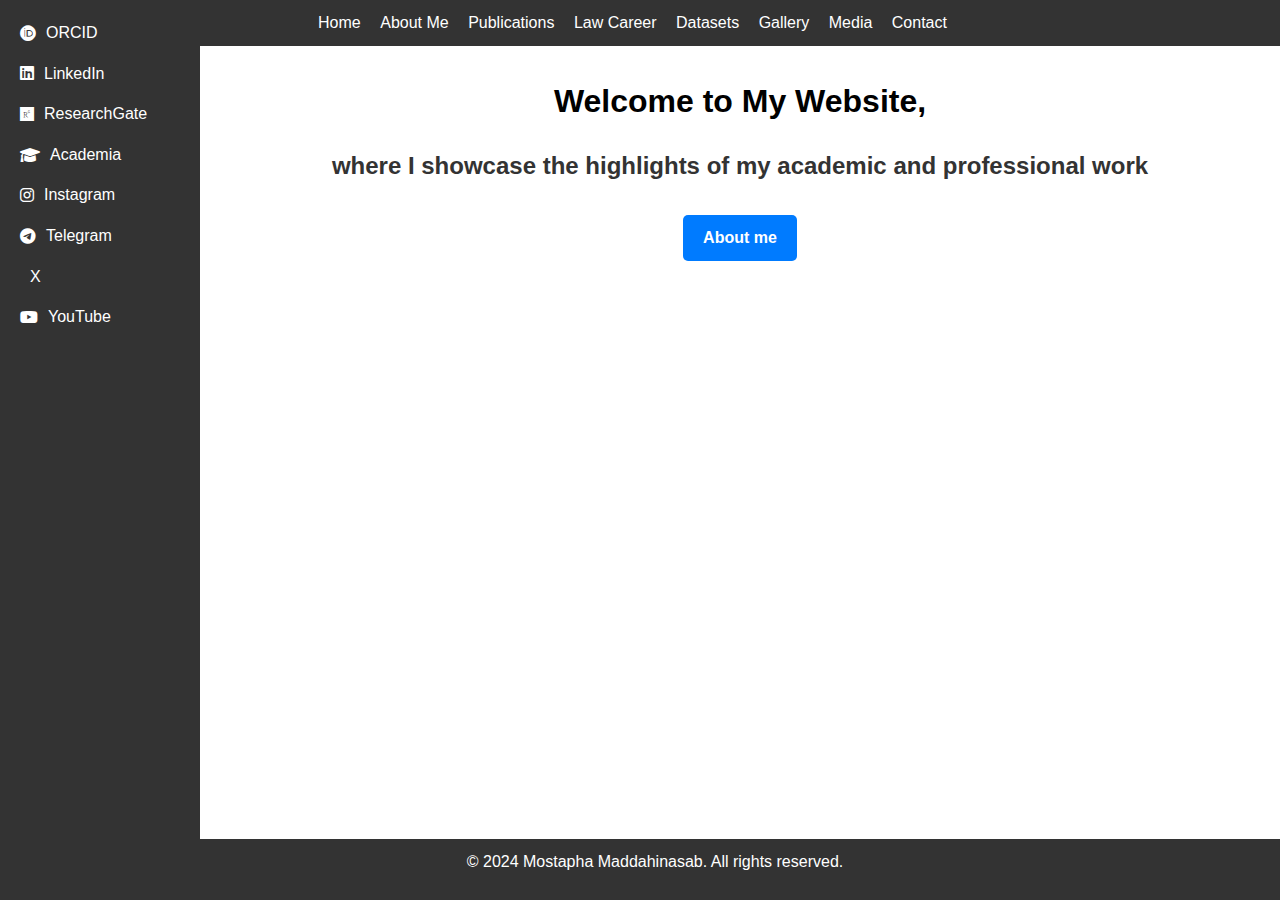
<file: index.html>
<!DOCTYPE html>
<html lang="en">
<head>
    <meta charset="UTF-8">
    <meta name="viewport" content="width=device-width, initial-scale=1.0">
    <title>Homepage - Mostapha Maddahinasab</title>
    <link rel="stylesheet" href="styles.css">
    
    <!-- Favicon link -->
    <link rel="icon" href="assets/images/favicon.ico" type="image/x-icon">

    <meta name="description" content="Explore Mostapha Maddahinasab's website where he shares his academic and legal works on energy law, oil and gas and renewable energy contracts, and other legal analysis.">
    <meta name="robots" content="index, follow">
    <meta name="keywords" content="energy law, oil and gas law, legal consultation, professional, lawyer, renewable energy, legal publications, Mostapha Maddahinasab">
    
    <!-- Open Graph Tags for Social Media Sharing -->
    <meta property="og:title" content="Website - Mostapha Maddahinasab">
    <meta property="og:description" content="Explore Mostapha Maddahinasab's website where he shares his academic and legal works on energy law, oil and gas and renewable energy contracts, and other legal analysis.">
    <meta property="og:image" content="https://maddahinasab.com/assets/images/hero-background.jpg">
    <meta property="og:url" content="https://maddahinasab.com/maddahinasab/index.html">

    <!-- Twitter Card Tags -->
    <meta name="twitter:card" content="summary_large_image">
    <meta name="twitter:title" content="Website - Mostapha Maddahinasab">
    <meta name="twitter:description" content="Explore Mostapha Maddahinasab's website where he shares his academic and legal works on energy law, oil and gas and renewable energy contracts, and other legal analysis.">
    <meta name="twitter:image" content="https://maddahinasab.com/assets/images/hero-background.JPG">

    <!-- Include Font Awesome -->
    <link href="https://cdnjs.cloudflare.com/ajax/libs/font-awesome/6.0.0-beta3/css/all.min.css" rel="stylesheet">
</head>
<body>

    <!-- Header Section -->
    <header>
        <nav>
            <ul>
                <li><a href="index.html">Home</a></li>
                <li><a href="about.html">About Me</a></li>
                <li><a href="publications.html">Publications</a></li>
                <li><a href="law.html">Law Career</a></li>
                <li><a href="datasets.html">Datasets</a></li>
                <li><a href="gallery.html">Gallery</a></li>
                <li><a href="media.html">Media</a></li>
                <li><a href="contact.html">Contact</a></li>
            </ul>
        </nav>
    </header>

    <!-- Mobile Navigation Bar - Only visible on mobile devices -->
    <div class="mobile-nav">
        <a href="https://orcid.org/0000-0002-0598-4980" target="_blank"><i class="fab fa-orcid"></i></a>
        <a href="https://www.linkedin.com/in/mostapha-maddahinasab-28107692/" target="_blank"><i class="fab fa-linkedin"></i></a>
        <a href="https://www.researchgate.net/profile/Mostapha-Maddahinasab" target="_blank"><i class="fab fa-researchgate"></i></a>
        <a href="https://tehran.academia.edu/MostaphaMaddahinasab" target="_blank"><i class="fas fa-graduation-cap"></i></a>
        <a href="https://www.instagram.com/YOUR-INSTAGRAM-USERNAME" target="_blank"><i class="fab fa-instagram"></i></a>
        <a href="https://t.me/YOUR-TELEGRAM-USERNAME" target="_blank"><i class="fab fa-telegram"></i></a>
        <a href="https://www.youtube.com/channel/YOUR-YOUTUBE-CHANNEL-ID" target="_blank"><i class="fab fa-youtube"></i></a>
    </div>

    <!-- Sidebar Section - Only for Homepage on larger screens -->
    <div class="sidebar">
        <ul>
            <li>
                <i class="fab fa-orcid"></i>
                <a href="https://orcid.org/0000-0002-0598-4980" target="_blank" class="sidebar-item">ORCID</a>
            </li>
            <li>
                <i class="fab fa-linkedin"></i>
                <a href="https://www.linkedin.com/in/mostapha-maddahinasab-28107692/" target="_blank" class="sidebar-item">LinkedIn</a>
            </li>
            <li>
                <i class="fab fa-researchgate"></i>
                <a href="https://www.researchgate.net/profile/Mostapha-Maddahinasab" target="_blank" class="sidebar-item">ResearchGate</a>
            </li>
            <li>
                <i class="fas fa-graduation-cap"></i>
                <a href="https://tehran.academia.edu/MostaphaMaddahinasab" target="_blank" class="sidebar-item">Academia</a>
            </li>
            <li>
                <i class="fab fa-instagram"></i>
                <a href="https://www.instagram.com/YOUR-INSTAGRAM-USERNAME" target="_blank" class="sidebar-item">Instagram</a>
            </li>
            <li>
                <i class="fab fa-telegram"></i>
                <a href="https://t.me/YOUR-TELEGRAM-USERNAME" target="_blank" class="sidebar-item">Telegram</a>
            </li>
            <li>
                <i class="fab fa-x-twitter"></i>
                <a href="https://twitter.com/YOUR-TWITTER-USERNAME" target="_blank" class="sidebar-item">X</a>
            </li>
            <li>
                <i class="fab fa-youtube"></i>
                <a href="https://www.youtube.com/channel/YOUR-YOUTUBE-CHANNEL-ID" target="_blank" class="sidebar-item">YouTube</a>
            </li>
        </ul>
    </div>

    <!-- Main Content -->
<main class="page-container homepage">
    <h1>Welcome to My Website,</h1>
    <h2>where I showcase the highlights of my academic and professional work</h2>
    <a href="about.html" class="cta-button">About me</a>
</main>

    <!-- Footer Section -->
    <footer>
        <p>&copy; 2024 Mostapha Maddahinasab. All rights reserved.</p>
    </footer>
</body>
</html>
</file>
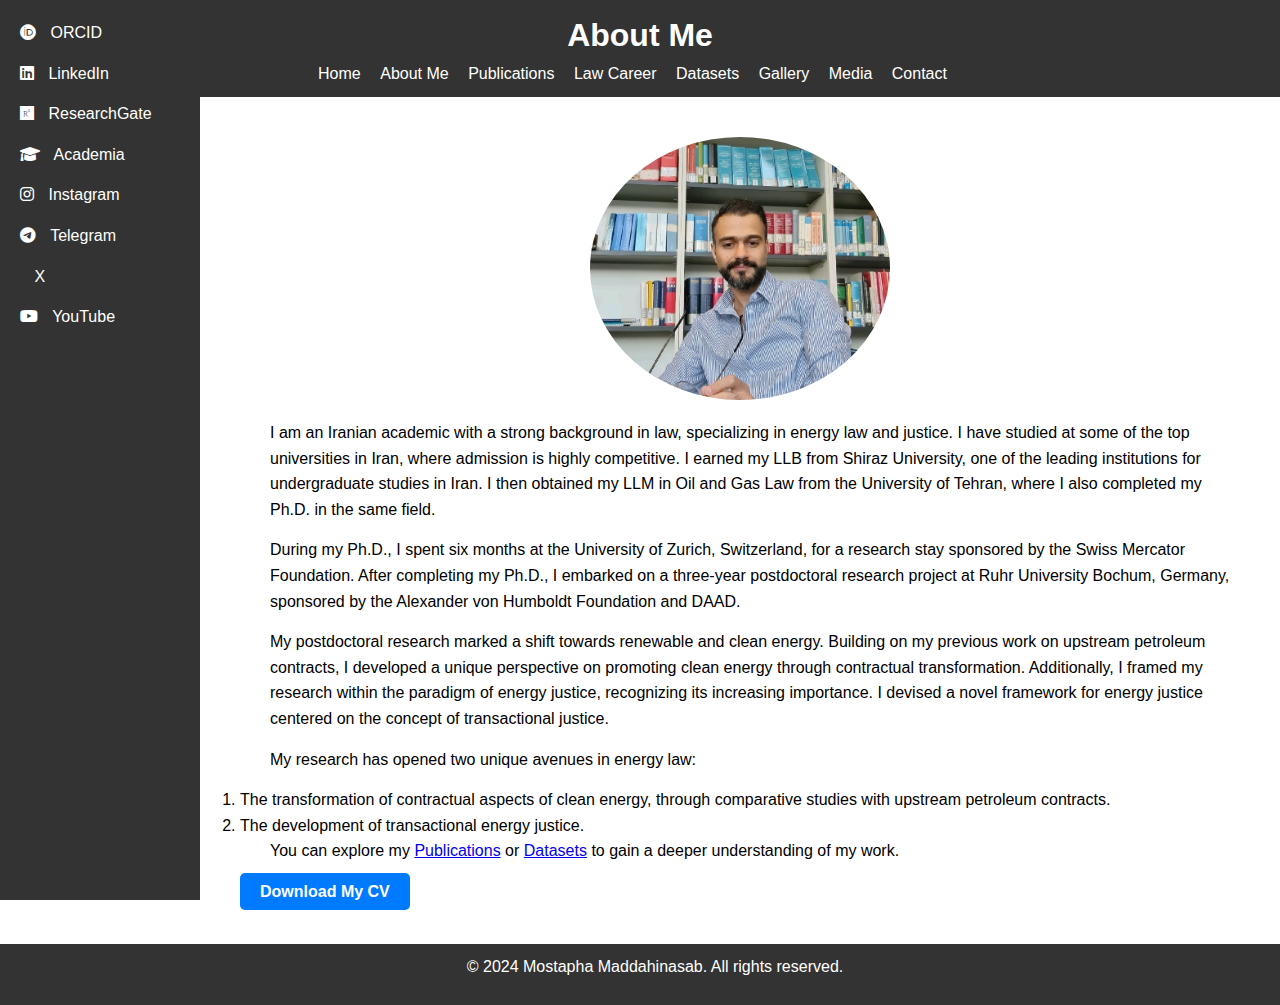
<file: about.html>
<!DOCTYPE html>
<html lang="en">
<head>
    <meta charset="UTF-8">
    <meta name="viewport" content="width=device-width, initial-scale=1.0">
    <title>About - Mostapha Maddahinasab</title>
    <meta name="description" content="About Mostapha Maddahinasab's academic research and exprience in his legal career.">
    <meta name="robots" content="index, follow">
    <meta name="keywords" content="oil and gas law, university of Tehran, Iran, lawyer, energy law, renewable energy, legal publications, Data, Dataset, Legal data, Mostapha Maddahinasab">
    <link rel="canonical" href="https://maddahinasab.com/about.html" />
    <!-- Open Graph Tags for Social Media Sharing -->
    <meta property="og:title" content="About - Mostapha Maddahinasab">
    <meta property="og:description" content="Mostapha Maddahinasab's exprience in his legal career.">
    <meta property="og:image" content="https://maddahinasab.com/assets/images/portrait.jpg">
    <meta property="og:url" content="https://maddahinasab.com/about.html">
    <!-- Twitter Card Tags -->
    <meta name="twitter:card" content="summary_large_image">
    <meta name="twitter:title" content="About - Mostapha Maddahinasab.">
    <meta name="twitter:description" content="Mostapha Maddahinasab's exprience in his legal career.">
    <meta name="twitter:image" content="https://maddahinasab.com/assets/images/portrait.jpg">
    <link rel="stylesheet" href="styles.css">
    <link rel="icon" href="assets/images/favicon.ico" type="image/x-icon">
    <!-- Include Font Awesome for icons -->
    <link href="https://cdnjs.cloudflare.com/ajax/libs/font-awesome/6.0.0-beta3/css/all.min.css" rel="stylesheet">
</head>
<body>
    <!-- Header Section -->
    <header>
    <h1>About Me</h1>
    <nav>
        <ul>
            <li><a href="index.html">Home</a></li>
            <li><a href="about.html">About Me</a></li>
            <li><a href="publications.html">Publications</a></li>
            <li><a href="law.html">Law Career</a></li>
            <li><a href="datasets.html">Datasets</a></li>
            <li><a href="gallery.html">Gallery</a></li>
            <li><a href="media.html">Media</a></li>
            <li><a href="contact.html">Contact</a></li>
        </ul>
    </nav>
</header>

        <!-- Mobile Navigation Bar - Only visible on mobile devices -->
    <div class="mobile-nav">
        <a href="https://orcid.org/0000-0002-0598-4980" target="_blank"><i class="fab fa-orcid"></i></a>
        <a href="https://www.linkedin.com/in/mostapha-maddahinasab-28107692/" target="_blank"><i class="fab fa-linkedin"></i></a>
        <a href="https://www.researchgate.net/profile/Mostapha-Maddahinasab" target="_blank"><i class="fab fa-researchgate"></i></a>
        <a href="https://tehran.academia.edu/MostaphaMaddahinasab" target="_blank"><i class="fas fa-graduation-cap"></i></a>
        <a href="https://www.instagram.com/YOUR-INSTAGRAM-USERNAME" target="_blank"><i class="fab fa-instagram"></i></a>
        <a href="https://t.me/YOUR-TELEGRAM-USERNAME" target="_blank"><i class="fab fa-telegram"></i></a>
        <a href="https://www.youtube.com/channel/YOUR-YOUTUBE-CHANNEL-ID" target="_blank"><i class="fab fa-youtube"></i></a>
    </div>
    <!-- Sidebar Section -->
<div class="sidebar">
    <ul>
        <li><a href="https://orcid.org/0000-0002-0598-4980" target="_blank"><i class="fab fa-orcid"></i> ORCID</a></li>
        <li><a href="https://www.linkedin.com/in/mostapha-maddahinasab-28107692/" target="_blank"><i class="fab fa-linkedin"></i> LinkedIn</a></li>
        <li><a href="https://www.researchgate.net/profile/Mostapha-Maddahinasab" target="_blank"><i class="fab fa-researchgate"></i> ResearchGate</a></li>
        <li><a href="https://tehran.academia.edu/MostaphaMaddahinasab" target="_blank"><i class="fas fa-graduation-cap"></i> Academia</a></li>
        <li><a href="https://www.instagram.com/YOUR-INSTAGRAM-USERNAME" target="_blank"><i class="fab fa-instagram"></i> Instagram</a></li>
        <li><a href="https://t.me/YOUR-TELEGRAM-USERNAME" target="_blank"><i class="fab fa-telegram"></i> Telegram</a></li>
        <li><a href="https://twitter.com/YOUR-TWITTER-USERNAME" target="_blank"><i class="fab fa-x-twitter"></i> X</a></li>
        <li><a href="https://www.youtube.com/channel/YOUR-YOUTUBE-CHANNEL-ID" target="_blank"><i class="fab fa-youtube"></i> YouTube</a></li>
    </ul>
</div>


    <!-- Main Content -->
    <div class="main-content about-page">
        <div class="about-content">
            <!-- Portrait Image -->
            <img src="assets/images/portrait.jpg" alt="Portrait of [Your Name]" class="portrait">

            <!-- About Me Text -->
            <p>I am an Iranian academic with a strong background in law, specializing in energy law and justice. I have studied at some of the top universities in Iran, where admission is highly competitive. I earned my LLB from Shiraz University, one of the leading institutions for undergraduate studies in Iran. I then obtained my LLM in Oil and Gas Law from the University of Tehran, where I also completed my Ph.D. in the same field.</p>

            <p>During my Ph.D., I spent six months at the University of Zurich, Switzerland, for a research stay sponsored by the Swiss Mercator Foundation. After completing my Ph.D., I embarked on a three-year postdoctoral research project at Ruhr University Bochum, Germany, sponsored by the Alexander von Humboldt Foundation and DAAD.</p>

            <p>My postdoctoral research marked a shift towards renewable and clean energy. Building on my previous work on upstream petroleum contracts, I developed a unique perspective on promoting clean energy through contractual transformation. Additionally, I framed my research within the paradigm of energy justice, recognizing its increasing importance. I devised a novel framework for energy justice centered on the concept of transactional justice.</p>

            <p>My research has opened two unique avenues in energy law:</p>
            <ol>
                <li>The transformation of contractual aspects of clean energy, through comparative studies with upstream petroleum contracts.</li>
                <li>The development of transactional energy justice.</li>
            </ol>

            <p>You can explore my <a href="publications.html">Publications</a> or <a href="datasets.html">Datasets</a> to gain a deeper understanding of my work.</p>
            
            <!-- Call to Action Button for CV -->
            <a href="assets/docs/your-cv.pdf" class="cta-button" target="_blank">Download My CV</a>
        </div>
    </div>

    <!-- Footer Section -->
    <footer>
        <p>&copy; 2024 Mostapha Maddahinasab. All rights reserved.</p>
    </footer>
</body>
</html>
</file>
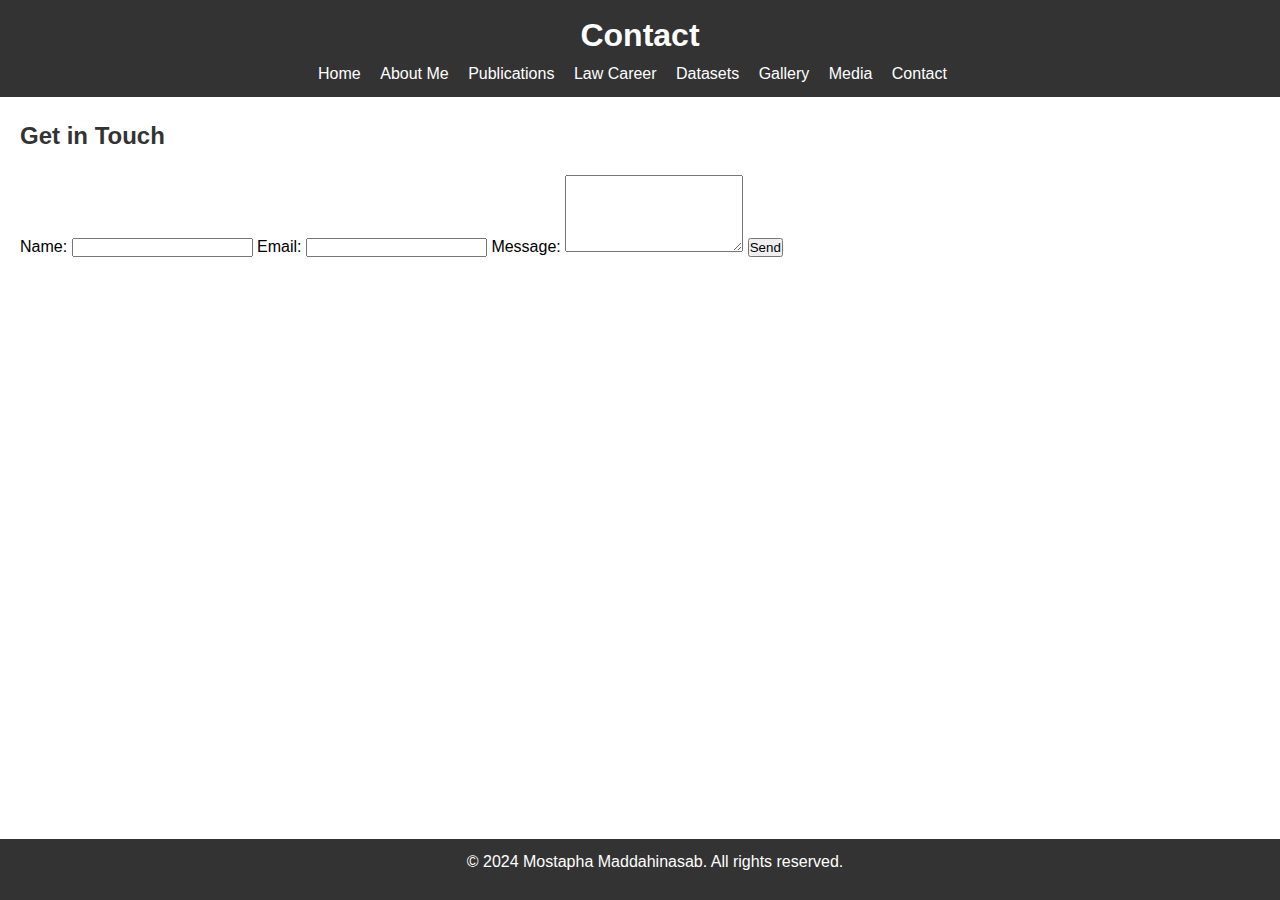
<file: contact.html>
<!DOCTYPE html>
<html lang="en">
<head>
    <meta charset="UTF-8">
    <meta name="viewport" content="width=device-width, initial-scale=1.0">
    <title>Contact - Mostapha Maddahinasab</title>
    <link rel="canonical" href="https://maddahinasab.com/contact.html" />
    <link rel="icon" href="assets/images/favicon.ico" type="image/x-icon">
    <link rel="stylesheet" href="styles.css">
</head>
<body>
    <!-- Header Section -->
    <header>
        <h1>Contact</h1>
        <nav>
            <ul>
                <li><a href="index.html">Home</a></li>
                <li><a href="about.html">About Me</a></li>
                <li><a href="publications.html">Publications</a></li>
                <li><a href="law.html">Law Career</a></li>
                <li><a href="datasets.html">Datasets</a></li>
                <li><a href="gallery.html">Gallery</a></li>
                <li><a href="media.html">Media</a></li>
                <li><a href="contact.html">Contact</a></li>
            </ul>
        </nav>
    </header>

    <main>
        <h2>Get in Touch</h2>
        <!-- Updated Form with Formspree -->
        <form action="https://formspree.io/f/mkgwalel method="POST">
            <label for="name">Name:</label>
            <input type="text" id="name" name="name" required>

            <label for="email">Email:</label>
            <input type="email" id="email" name="_replyto" required>

            <label for="message">Message:</label>
            <textarea id="message" name="message" rows="5" required></textarea>

            <input type="submit" value="Send">
        </form>
    </main>

    <footer>
        <p>&copy; 2024 Mostapha Maddahinasab. All rights reserved.</p>
    </footer>
</body>
</html>
</file>
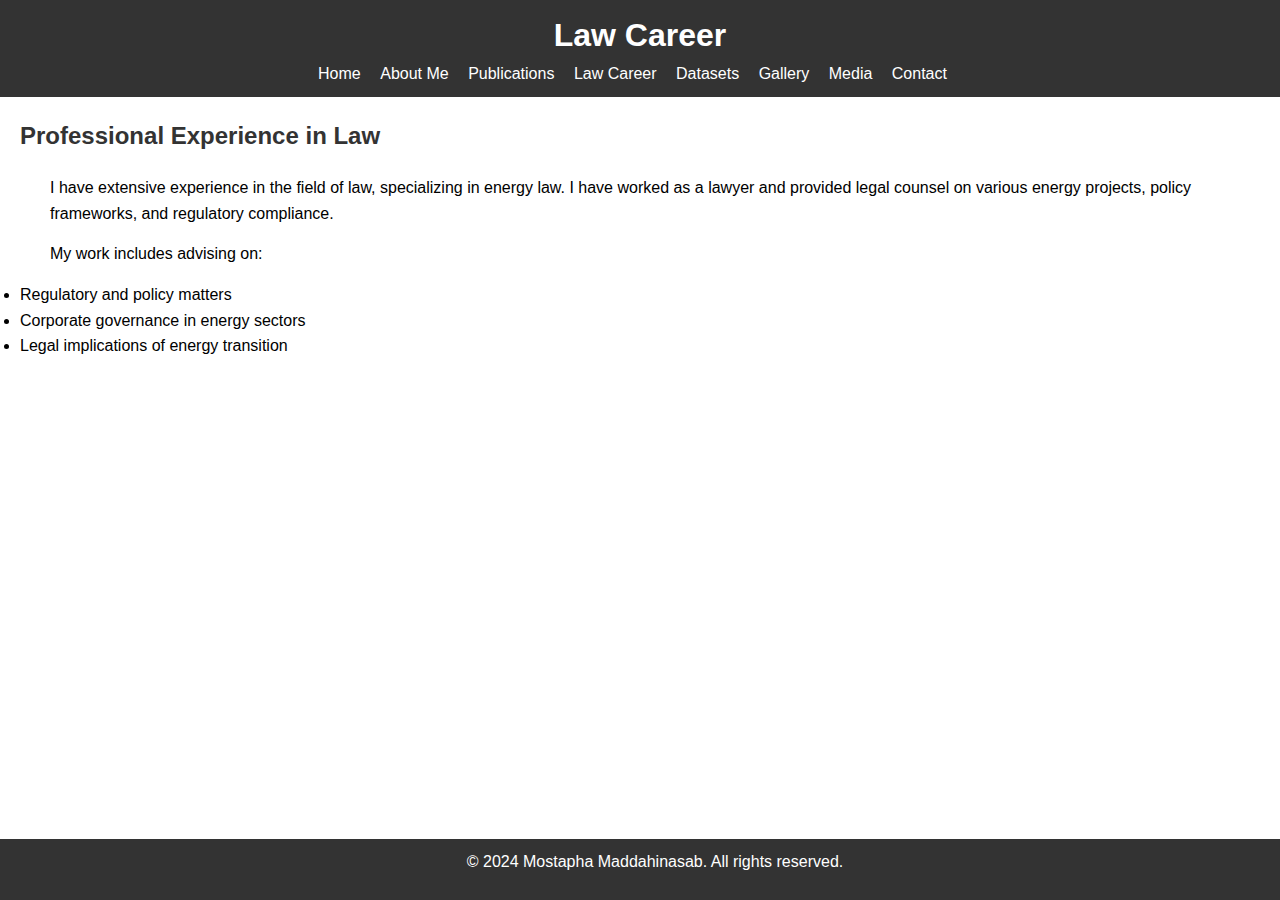
<file: law.html>
<!DOCTYPE html>
<html lang="en">
<head>
    <meta charset="UTF-8">
    <meta name="viewport" content="width=device-width, initial-scale=1.0">
    <title>Law Career - Mostapha Maddahinasab</title>
    <meta name="description" content="Mostapha Maddahinasab's exprience in his legal career.">
    <meta name="robots" content="index, follow">
    <meta name="keywords" content="oil and gas law, university of Tehran, Iran, lawyer, energy law, renewable energy, legal publications, Data, Dataset, Legal data, Mostapha Maddahinasab">
    <link rel="canonical" href="https://maddahinasab.com/law.html" />
    <!-- Open Graph Tags for Social Media Sharing -->
    <meta property="og:title" content="legal career - Mostapha Maddahinasab">
    <meta property="og:description" content="Mostapha Maddahinasab's exprience in his legal career.">
    <meta property="og:image" content="https://maddahinasab.com/assets/images/law.jpeg">
    <meta property="og:url" content="https://maddahinasab.com/law.html">
    <!-- Twitter Card Tags -->
    <meta name="twitter:card" content="summary_large_image">
    <meta name="twitter:title" content="Legal exp - Mostapha Maddahinasab.">
    <meta name="twitter:description" content="Mostapha Maddahinasab's exprience in his legal career.">
    <meta name="twitter:image" content="https://maddahinasab.com/assets/images/law.jpeg">
    <link rel="stylesheet" href="styles.css">
    <link rel="icon" href="assets/images/favicon.ico" type="image/x-icon">
</head>
<body>
      <!-- Header Section -->
    <header>
    <H1>Law Career</H1>
    </div>
    <nav>
        <ul>
            <li><a href="index.html">Home</a></li>
            <li><a href="about.html">About Me</a></li>
            <li><a href="publications.html">Publications</a></li>
            <li><a href="law.html">Law Career</a></li>
            <li><a href="datasets.html">Datasets</a></li>
            <li><a href="gallery.html">Gallery</a></li>
            <li><a href="media.html">Media</a></li>
            <li><a href="contact.html">Contact</a></li>
        </ul>
    </nav>
</header>
    <main>
        <h2>Professional Experience in Law</h2>
        <p>I have extensive experience in the field of law, specializing in energy law. I have worked as a lawyer and provided legal counsel on various energy projects, policy frameworks, and regulatory compliance.</p>
        <p>My work includes advising on:</p>
        <ul>
            <li>Regulatory and policy matters</li>
            <li>Corporate governance in energy sectors</li>
            <li>Legal implications of energy transition</li>
            <!-- Add more areas of expertise as needed -->
        </ul>
    </main>

    <footer>
        <p>&copy; 2024 Mostapha Maddahinasab. All rights reserved.</p>
    </footer>
</body>
</html>
</file>
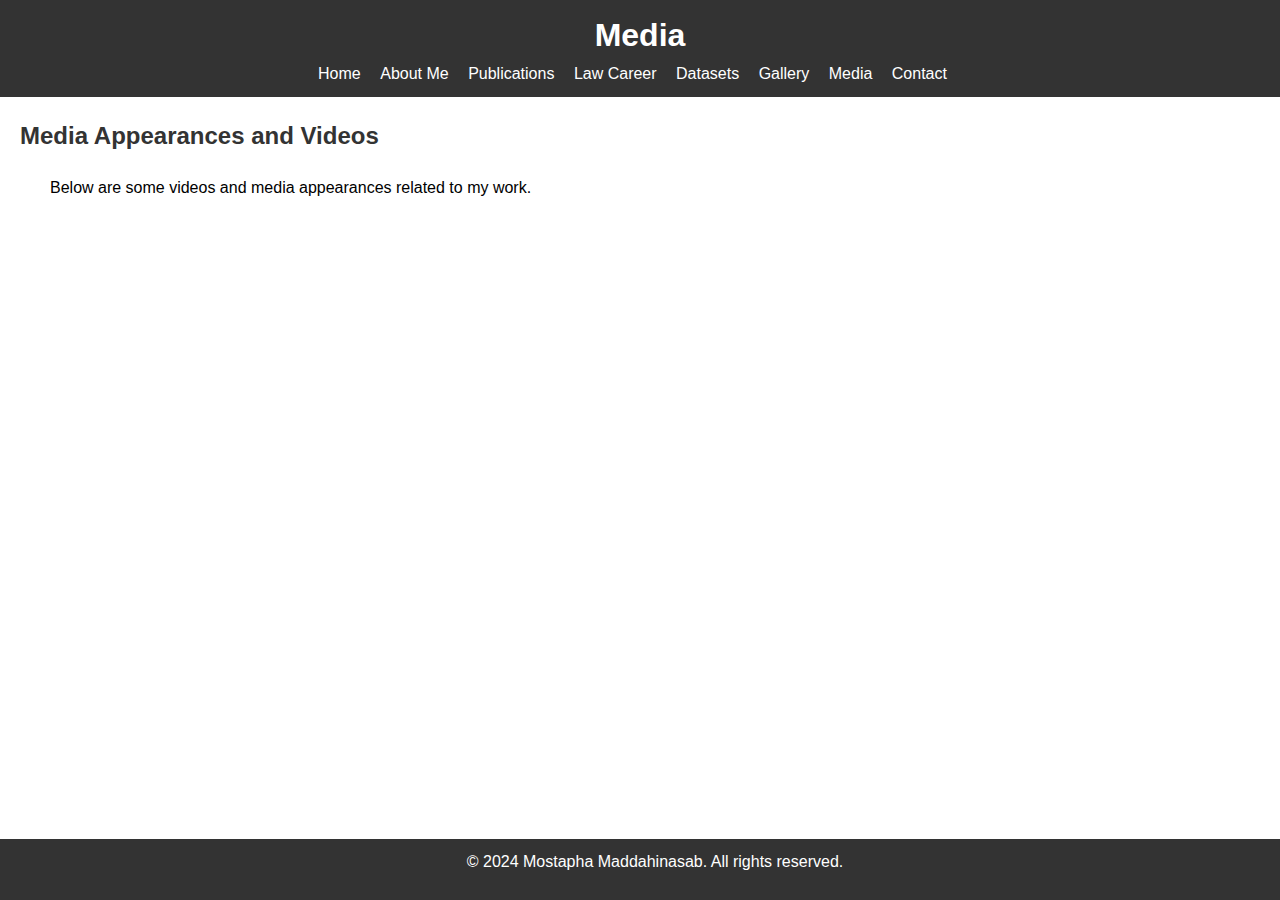
<file: media.html>
<!DOCTYPE html>
<html lang="en">
<head>
    <meta charset="UTF-8">
    <meta name="viewport" content="width=device-width, initial-scale=1.0">
    <title>Media - Mostapha Maddahinasab</title>
    <meta name="description" content="Mostapha Maddahinasab's media.">
    <meta name="robots" content="index, follow">
    <meta name="keywords" content="oil and gas law, university of Tehran, Iran, lawyer, energy law, renewable energy, legal publications, Data, Dataset, Legal data, Mostapha Maddahinasab">
    <link rel="canonical" href="https://maddahinasab.com/media.html" />
    <!-- Open Graph Tags for Social Media Sharing -->
    <meta property="og:title" content="Media - Mostapha Maddahinasab">
    <meta property="og:description" content="Mostapha Maddahinasab's media.">
    <meta property="og:image" content="https://maddahinasab.com/assets/images/youtube.jpg">
    <meta property="og:url" content="https://maddahinasab.com/media.html">
    <!-- Twitter Card Tags -->
    <meta name="twitter:card" content="summary_large_image">
    <meta name="twitter:title" content="Media - Mostapha Maddahinasab.">
    <meta name="twitter:description" content="Mostapha Maddahinasab's media.">
    <meta name="twitter:image" content="https://maddahinasab.com/assets/images/youtube.jpg">
    <link rel="icon" href="assets/images/favicon.ico" type="image/x-icon">
    <link rel="stylesheet" href="styles.css">
    <link rel="icon" href="assets/images/favicon.ico" type="image/x-icon">
</head>
<body>
  <!-- Header Section -->
<header>
    <h1>Media</h1>
    <nav>
        <ul>
            <li><a href="index.html">Home</a></li>
            <li><a href="about.html">About Me</a></li>
            <li><a href="publications.html">Publications</a></li>
            <li><a href="law.html">Law Career</a></li>
            <li><a href="datasets.html">Datasets</a></li>
            <li><a href="gallery.html">Gallery</a></li>
            <li><a href="media.html">Media</a></li>
            <li><a href="contact.html">Contact</a></li>
        </ul>
    </nav>
</header>

    <main>
        <h2>Media Appearances and Videos</h2>
        <p>Below are some videos and media appearances related to my work.</p>
        <div class="media">
            <!-- Example of embedding a YouTube video -->
            <iframe width="560" height="315" src="https://www.youtube.com/embed/VIDEO_ID" frameborder="0" allow="accelerometer; autoplay; clipboard-write; encrypted-media; gyroscope; picture-in-picture" allowfullscreen></iframe>

            <!-- Add more videos or media references as needed -->
        </div>
    </main>

    <footer>
        <p>&copy; 2024 Mostapha Maddahinasab. All rights reserved.</p>
    </footer>
</body>
</html>
</file>
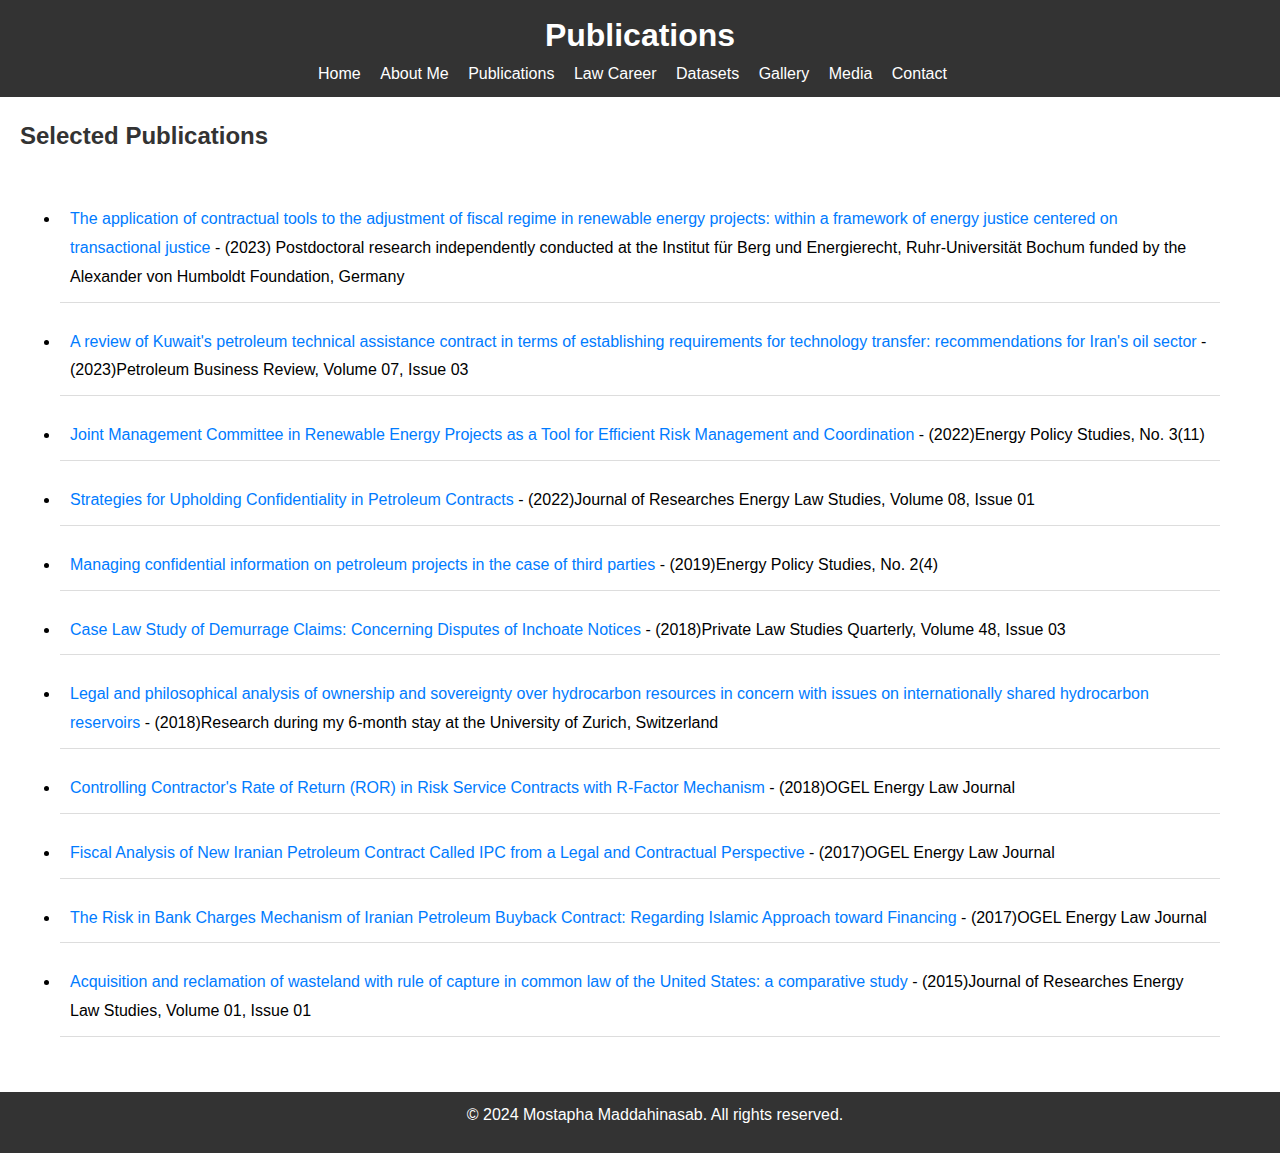
<file: publications.html>
<!DOCTYPE html>
<html lang="en">
<head>
    <meta charset="UTF-8">
    <meta name="viewport" content="width=device-width, initial-scale=1.0">
    <title>Publications - Mostapha Maddahinasab</title>
    <meta name="description" content="Explore Mostapha Maddahinasab's publications on energy law, renewable energy contracts, and legal analysis.">
    <meta name="robots" content="index, follow">
    <meta name="keywords" content="energy law, renewable energy, legal publications, Mostapha Maddahinasab">

    <link rel="canonical" href="https://maddahinasab.com/publications.html" />

    <!-- Open Graph Tags for Social Media Sharing -->
    <meta property="og:title" content="My Publications - Mostapha Maddahinasab">
    <meta property="og:description" content="Explore Mostapha Maddahinasab's publications on energy law and renewable energy contracts.">
    <meta property="og:image" content="https://maddahinasab.com/assets/images/pubpic.jpg">
    <meta property="og:url" content="https://maddahinasab.com/publications.html">

    <!-- Twitter Card Tags -->
    <meta name="twitter:card" content="summary_large_image">
    <meta name="twitter:title" content="My Publications - Mostapha Maddahinasab">
    <meta name="twitter:description" content="Explore Mostapha Maddahinasab's publications on energy law and renewable energy contracts.">
    <meta name="twitter:image" content="https://maddahinasab.com/assets/images/pubpic.jpg">

    <link rel="icon" href="assets/images/favicon.ico" type="image/x-icon">
    <link rel="stylesheet" href="styles.css">
    <script type="application/ld+json">
    [
      {
        "@context": "https://schema.org",
        "@type": "ScholarlyArticle",
        "headline": "The application of contractual tools to the adjustment of fiscal regime in renewable energy projects: within a framework of energy justice centered on transactional justice",
        "author": {
          "@type": "Person",
          "name": "Mostapha Maddahinasab",
          "url": "https://maddahinasab.com/about.html"
        },
        "datePublished": "2023",
        "publisher": {
          "@type": "Organization",
          "name": "Institut für Berg und Energierecht, Ruhr-Universität Bochum"
        },
        "url": "https://zenodo.org/doi/10.5281/zenodo.10047655",
        "description": "Postdoctoral research independently conducted at the Institut für Berg und Energierecht, Ruhr-Universität Bochum funded by the Alexander von Humboldt Foundation, Germany."
      },
      {
        "@context": "https://schema.org",
        "@type": "ScholarlyArticle",
        "headline": "A review of Kuwait's petroleum technical assistance contract in terms of establishing requirements for technology transfer: recommendations for Iran's oil sector",
        "author": {
          "@type": "Person",
          "name": "Mostapha Maddahinasab",
          "url": "https://maddahinasab.com/about.html"
        },
        "datePublished": "2023",
        "publisher": {
          "@type": "Organization",
          "name": "Petroleum Business Review"
        },
        "url": "https://doi.org/10.22050/pbr.2023.354760.1273",
        "description": "Petroleum Business Review, Volume 07, Issue 03."
      },
      {
        "@context": "https://schema.org",
        "@type": "ScholarlyArticle",
        "headline": "Joint Management Committee in Renewable Energy Projects as a Tool for Efficient Risk Management and Coordination",
        "author": {
          "@type": "Person",
          "name": "Mostapha Maddahinasab",
          "url": "https://maddahinasab.com/about.html"
        },
        "datePublished": "2022",
        "publisher": {
          "@type": "Organization",
          "name": "Energy Policy Studies"
        },
        "url": "https://doi.org/10.62316/KKCX5518",
        "description": "Energy Policy Studies, No. 3(11)."
      },
      {
        "@context": "https://schema.org",
        "@type": "ScholarlyArticle",
        "headline": "Strategies for Upholding Confidentiality in Petroleum Contracts",
        "author": {
          "@type": "Person",
          "name": "Mostapha Maddahinasab",
          "url": "https://maddahinasab.com/about.html"
        },
        "datePublished": "2022",
        "publisher": {
          "@type": "Organization",
          "name": "Journal of Researches Energy Law Studies"
        },
        "url": "https://doi.org/10.22059/jrels.2020.299076.357",
        "description": "Journal of Researches Energy Law Studies, Volume 08, Issue 01."
      },
      {
        "@context": "https://schema.org",
        "@type": "ScholarlyArticle",
        "headline": "Managing confidential information on petroleum projects in the case of third parties",
        "author": {
          "@type": "Person",
          "name": "Mostapha Maddahinasab",
          "url": "https://maddahinasab.com/about.html"
        },
        "datePublished": "2019",
        "publisher": {
          "@type": "Organization",
          "name": "Energy Policy Studies"
        },
        "url": "https://www.instytutpe.pl/wp-content/uploads/2017/09/Energy_Policy_Studies_no._24_20192.pdf",
        "description": "Energy Policy Studies, No. 2(4)."
      },
      {
        "@context": "https://schema.org",
        "@type": "ScholarlyArticle",
        "headline": "Case Law Study of Demurrage Claims: Concerning Disputes of Inchoate Notices",
        "author": {
          "@type": "Person",
          "name": "Mostapha Maddahinasab",
          "url": "https://maddahinasab.com/about.html"
        },
        "datePublished": "2018",
        "publisher": {
          "@type": "Organization",
          "name": "Private Law Studies Quarterly"
        },
        "url": "https://doi.org/10.22059/jlq.2018.244011.1006949",
        "description": "Private Law Studies Quarterly, Volume 48, Issue 03."
      },
      {
        "@context": "https://schema.org",
        "@type": "ScholarlyArticle",
        "headline": "Legal and philosophical analysis of ownership and sovereignty over hydrocarbon resources in concern with issues on internationally shared hydrocarbon reservoirs",
        "author": {
          "@type": "Person",
          "name": "Mostapha Maddahinasab",
          "url": "https://maddahinasab.com/about.html"
        },
        "datePublished": "2018",
        "publisher": {
          "@type": "Organization",
          "name": "University of Zurich"
        },
        "url": "https://doi.org/10.5167/uzh-162196",
        "description": "Research during my 6-month stay at the University of Zurich, Switzerland."
      },
      {
        "@context": "https://schema.org",
        "@type": "ScholarlyArticle",
        "headline": "Controlling Contractor's Rate of Return (ROR) in Risk Service Contracts with R-Factor Mechanism",
        "author": {
          "@type": "Person",
          "name": "Mostapha Maddahinasab",
          "url": "https://maddahinasab.com/about.html"
        },
        "datePublished": "2018",
        "publisher": {
          "@type": "Organization",
          "name": "OGEL Energy Law Journal"
        },
        "url": "https://www.ogel.org/article.asp?key=3731",
        "description": "OGEL Energy Law Journal."
      },
      {
        "@context": "https://schema.org",
        "@type": "ScholarlyArticle",
        "headline": "Fiscal Analysis of New Iranian Petroleum Contract Called IPC from a Legal and Contractual Perspective",
        "author": {
          "@type": "Person",
          "name": "Mostapha Maddahinasab",
          "url": "https://maddahinasab.com/about.html"
        },
        "datePublished": "2017",
        "publisher": {
          "@type": "Organization",
          "name": "OGEL Energy Law Journal"
        },
        "url": "https://www.ogel.org/article.asp?key=3709",
        "description": "OGEL Energy Law Journal."
      },
      {
        "@context": "https://schema.org",
        "@type": "ScholarlyArticle",
        "headline": "The Risk in Bank Charges Mechanism of Iranian Petroleum Buyback Contract: Regarding Islamic Approach toward Financing",
        "author": {
          "@type": "Person",
          "name": "Mostapha Maddahinasab",
          "url": "https://maddahinasab.com/about.html"
        },
        "datePublished": "2017",
        "publisher": {
          "@type": "Organization",
          "name": "OGEL Energy Law Journal"
        },
        "url": "https://www.ogel.org/article.asp?key=3706",
        "description": "OGEL Energy Law Journal."
      },
      {
        "@context": "https://schema.org",
        "@type": "ScholarlyArticle",
        "headline": "Acquisition and reclamation of wasteland with rule of capture in common law of the United States: a comparative study",
        "author": {
          "@type": "Person",
          "name": "Mostapha Maddahinasab",
          "url": "https://maddahinasab.com/about.html"
        },
        "datePublished": "2015",
        "publisher": {
          "@type": "Organization",
          "name": "Journal of Researches Energy Law Studies"
        },
        "url": "https://doi.org/10.22059/jrels.2015.54553",
        "description": "Journal of Researches Energy Law Studies, Volume 01, Issue 01."
      }
    ]
    </script>
</head>
<body>
  <!-- Header Section -->
<header>
    <h1>Publications</h1>
    </div>
    <nav>
        <ul>
            <li><a href="index.html">Home</a></li>
            <li><a href="about.html">About Me</a></li>
            <li><a href="publications.html">Publications</a></li>
            <li><a href="law.html">Law Career</a></li>
            <li><a href="datasets.html">Datasets</a></li>
            <li><a href="gallery.html">Gallery</a></li>
            <li><a href="media.html">Media</a></li>
            <li><a href="contact.html">Contact</a></li>
        </ul>
    </nav>
</header>
    <main>
        <h2>Selected Publications</h2>
        <!-- Add class "publications-list" for targeted styling -->
        <ul class="publications-list">
            <li><a href="https://zenodo.org/doi/10.5281/zenodo.10047655" target="_blank" rel="noopener noreferrer">The application of contractual tools to the adjustment of fiscal regime in renewable energy projects: within a framework of energy justice centered on transactional justice</a> - (2023) Postdoctoral research independently conducted at the Institut für Berg und Energierecht, Ruhr-Universität Bochum funded by the Alexander von Humboldt Foundation, Germany</li>
            <li><a href="https://doi.org/10.22050/pbr.2023.354760.1273" target="_blank" rel="noopener noreferrer">A review of Kuwait's petroleum technical assistance contract in terms of establishing requirements for technology transfer: recommendations for Iran's oil sector</a> - (2023)Petroleum Business Review, Volume 07, Issue 03</li>
            <li><a href="https://doi.org/10.62316/KKCX5518" target="_blank" rel="noopener noreferrer">Joint Management Committee in Renewable Energy Projects as a Tool for Efficient Risk Management and Coordination</a> - (2022)Energy Policy Studies, No. 3(11)</li>
            <li><a href="https://doi.org/10.22059/jrels.2020.299076.357" target="_blank" rel="noopener noreferrer">Strategies for Upholding Confidentiality in ‎Petroleum Contracts</a> - (2022)Journal of Researches Energy Law Studies, Volume 08, Issue 01</li>
            <li><a href="https://www.instytutpe.pl/wp-content/uploads/2017/09/Energy_Policy_Studies_no._24_20192.pdf" target="_blank" rel="noopener noreferrer">Managing confidential information on petroleum projects in the case of third parties</a> - (2019)Energy Policy Studies, No. 2(4)</li>
            <li><a href="https://doi.org/10.22059/jlq.2018.244011.1006949" target="_blank" rel="noopener noreferrer">Case Law Study of Demurrage Claims: Concerning Disputes of Inchoate Notices</a> - (2018)Private Law Studies Quarterly, Volume 48, Issue 03</li>
            <li><a href="https://doi.org/10.5167/uzh-162196" target="_blank" rel="noopener noreferrer">Legal and philosophical analysis of ownership and sovereignty over hydrocarbon resources in concern with issues on internationally shared hydrocarbon reservoirs</a> - (2018)Research during my 6-month stay at the University of Zurich, Switzerland</li>
            <li><a href="https://www.ogel.org/article.asp?key=3731" target="_blank" rel="noopener noreferrer">Controlling Contractor's Rate of Return (ROR) in Risk Service Contracts with R-Factor Mechanism</a> - (2018)OGEL Energy Law Journal</li>
            <li><a href="https://www.ogel.org/article.asp?key=3709" target="_blank" rel="noopener noreferrer">Fiscal Analysis of New Iranian Petroleum Contract Called IPC from a Legal and Contractual Perspective</a> - (2017)OGEL Energy Law Journal</li>
            <li><a href="https://www.ogel.org/article.asp?key=3706" target="_blank" rel="noopener noreferrer">The Risk in Bank Charges Mechanism of Iranian Petroleum Buyback Contract: Regarding Islamic Approach toward Financing</a> - (2017)OGEL Energy Law Journal</li>
            <li><a href="https://doi.org/10.22059/jrels.2015.54553" target="_blank" rel="noopener noreferrer">Acquisition and reclamation of wasteland with rule of capture in common law of the United States: a comparative study</a> - (2015)Journal of Researches Energy Law Studies, Volume 01, Issue 01</li>
        </ul>
    </main>

    <footer>
        <p>&copy; 2024 Mostapha Maddahinasab. All rights reserved.</p>
    </footer>
</body>
</html>
</file>
<file: styles.css>
/* Reset */
* {
    box-sizing: border-box;
    margin: 0;
    padding: 0;
}

body {
    font-family: Arial, sans-serif;
    margin: 0;
    padding: 0;
    line-height: 1.6;
    overflow-x: hidden; /* Prevent horizontal scrolling */
    display: flex;
    flex-direction: column; /* Arrange children vertically */
    min-height: 100vh; /* Minimum height of viewport */
}

/* Sidebar Styles - Specific to Homepage */
.sidebar {
    background-color: #333; /* Matches header and footer color */
    color: #fff;
    padding: 20px;
    width: 200px; /* Fixed width for the sidebar */
    position: fixed; /* Sticks to the left side of the page */
    top: 0;
    left: 0;
    height: 100vh; /* Full height of the viewport */
    z-index: 1000; /* Ensures it stays above the main content */
}

.sidebar ul {
    list-style-type: none;
    padding: 0;
}

.sidebar ul li {
    margin-bottom: 15px; /* Space between links */
    display: flex; /* Align items horizontally */
    align-items: center; /* Vertically center items */
}

.sidebar ul li i {
    margin-right: 10px; /* Space between icon and text */
}

.sidebar ul li a {
    color: #fff;
    text-decoration: none;
    font-size: 1em;
    display: block; /* Makes the entire list item clickable */
}

.sidebar ul li a:hover {
    color: #007bff; /* Highlight color on hover */
}

/* Hide sidebar on mobile devices by default */
@media (max-width: 768px) {
    .sidebar {
        transform: translateX(-100%); /* Hide the sidebar by sliding it to the left */
        width: 250px; /* Optional: Increase the width on mobile */
    }
}

/* Adjust page container to account for the sidebar */
.page-container {
    margin-left: 200px; /* Adds margin to the left of the main content to avoid overlap with the sidebar */
    width: calc(100% - 200px); /* Adjusts width to fit next to the sidebar */
}

/* Responsive Sidebar - Mobile Devices */
@media (max-width: 768px) {
    .page-container {
        margin-left: 0; /* Remove left margin */
        width: 100%; /* Full width for main content */
        padding-top: 20px; /* Add some top padding to avoid overlap */
    }

    .sidebar ul li {
        margin-bottom: 10px; /* Reduce spacing */
    }

    .page-container {
        margin-left: 0; /* Remove left margin */
        width: 100%; /* Full width for main content */
        padding-top: 20px; /* Add some top padding to avoid overlap */
    }
}

/* Hide mobile-nav by default */
.mobile-nav {
    display: none; /* Hide on large screens */
}

/* Show mobile-nav on small screens */
@media (max-width: 768px) {
    .mobile-nav {
        display: flex; /* Show on small screens */
        justify-content: center; /* Center the icons */
        padding: 10px; /* Optional: add padding */
        width: 100%;
        z-index: 1000; /* Ensure it stays on top */
    }

    .mobile-nav a {
        margin: 0 10px; /* Add spacing between icons */
    }
}

/* Specific styles for the About Me Page */
.about-content {
    padding: 20px 40px 40px; /* Adds padding: 20px top, 40px left/right, 40px bottom */
    margin-left: 200px; /* Ensures content starts after the sidebar */
}

@media (max-width: 768px) {
    .about-content {
        margin-left: 0; /* Remove margin on mobile */
        padding: 20px; /* Adjust padding */
    }
}

/* Header, Footer, and Other Sections */
header {
    background-color: #333;
    color: #fff;
    padding: 10px 0;
    text-align: center;
}

nav ul {
    list-style-type: none;
    padding: 0;
}

nav ul li {
    display: inline;
    margin-right: 15px;
}

nav ul li a {
    color: #fff;
    text-decoration: none;
}

nav ul li a.active {
    font-weight: bold;
    color: #007bff;
    border-bottom: 2px solid #007bff;
}

footer {
    background-color: #333;
    color: #fff;
    text-align: center;
    padding: 10px 0;
    width: 100%;
    margin-top: auto;
}
/* Centering text within the homepage */
.homepage {
    text-align: center;
    padding: 20px; /* Optional: Adds padding around the content */
}

/* Centering the heading tags and button */
.homepage h1, 
.homepage h2 {
    margin: 0;
    padding: 10px 0;
}

.homepage .cta-button {
    display: inline-block; /* Makes the button's width fit its content */
    margin-top: 20px; /* Adds space above the button */
}
/* Main Section Styles */
main {
    padding: 20px;
}

.cta-button {
    background-color: #007bff;
    color: #fff;
    padding: 10px 20px;
    text-decoration: none;
    border-radius: 5px;
    font-weight: bold;
    transition: background-color 0.3s ease;
}

.cta-button:hover {
    background-color: #0056b3;
}

/* Styles for About, Publications, Law Career, Gallery, Media Pages */
h2 {
    color: #333;
    margin-bottom: 20px;
    padding-left: 0px;
}

p {
    margin-bottom: 15px;
    padding-left: 30px;
}

/* Centering text within the homepage */
.homepage {
    text-align: center;
    padding: 20px; /* Optional: Adds padding around the content */
}

/* Centering the heading tags and button */
.homepage h1, 
.homepage h2 {
    margin: 0;
    padding: 10px 0;
}

.homepage .cta-button {
    display: inline-block; /* Makes the button's width fit its content */
    margin-top: 20px; /* Adds space above the button */
}

.gallery {
    display: flex;
    flex-wrap: wrap;
    justify-content: center;
}

.gallery img {
    margin: 10px;
    width: 200px;
    height: auto;
    border: 3px solid #ddd;
    border-radius: 5px;
}

.media-embed {
    margin: 20px 0;
    padding-left: 30px;
    text-align: center;
}

/* New Styles for the Datasets Page */
.datasets-page h1 {
    font-size: 2rem;
    margin-top: 20px;
}

.datasets-page p {
    margin: 10px 0;
}

.datasets-page ul {
    list-style-type: none;
    padding: 0;
}

.datasets-page ul li {
    margin: 5px 0;
}

.datasets-page ul li a {
    color: #007bff;
    text-decoration: none;
}

.datasets-page ul li a:hover {
    text-decoration: underline;
}

/* Portrait Image on About Me Page */
.portrait {
    display: block;
    max-width: 300px;
    height: auto;
    border-radius: 50%;
    margin: 20px auto;
}

/* Add padding and spacing to publication list items */
.publications-list {
    padding: 20px; /* Adds padding around the entire list */
    margin: 0 20px; /* Adds margin around the list */
}

.publications-list li {
    margin-bottom: 15px; /* Space between each list item */
    line-height: 1.8; /* Increases line height for better readability */
    padding: 10px; /* Adds padding inside each list item */
    border-bottom: 1px solid #ddd; /* Adds a subtle border below each item for separation */
}

.publications-list li a {
    text-decoration: none;
    color: #007bff; /* Link color */
}

.publications-list li a:hover {
    text-decoration: underline; /* Underline on hover */
}
</file>
